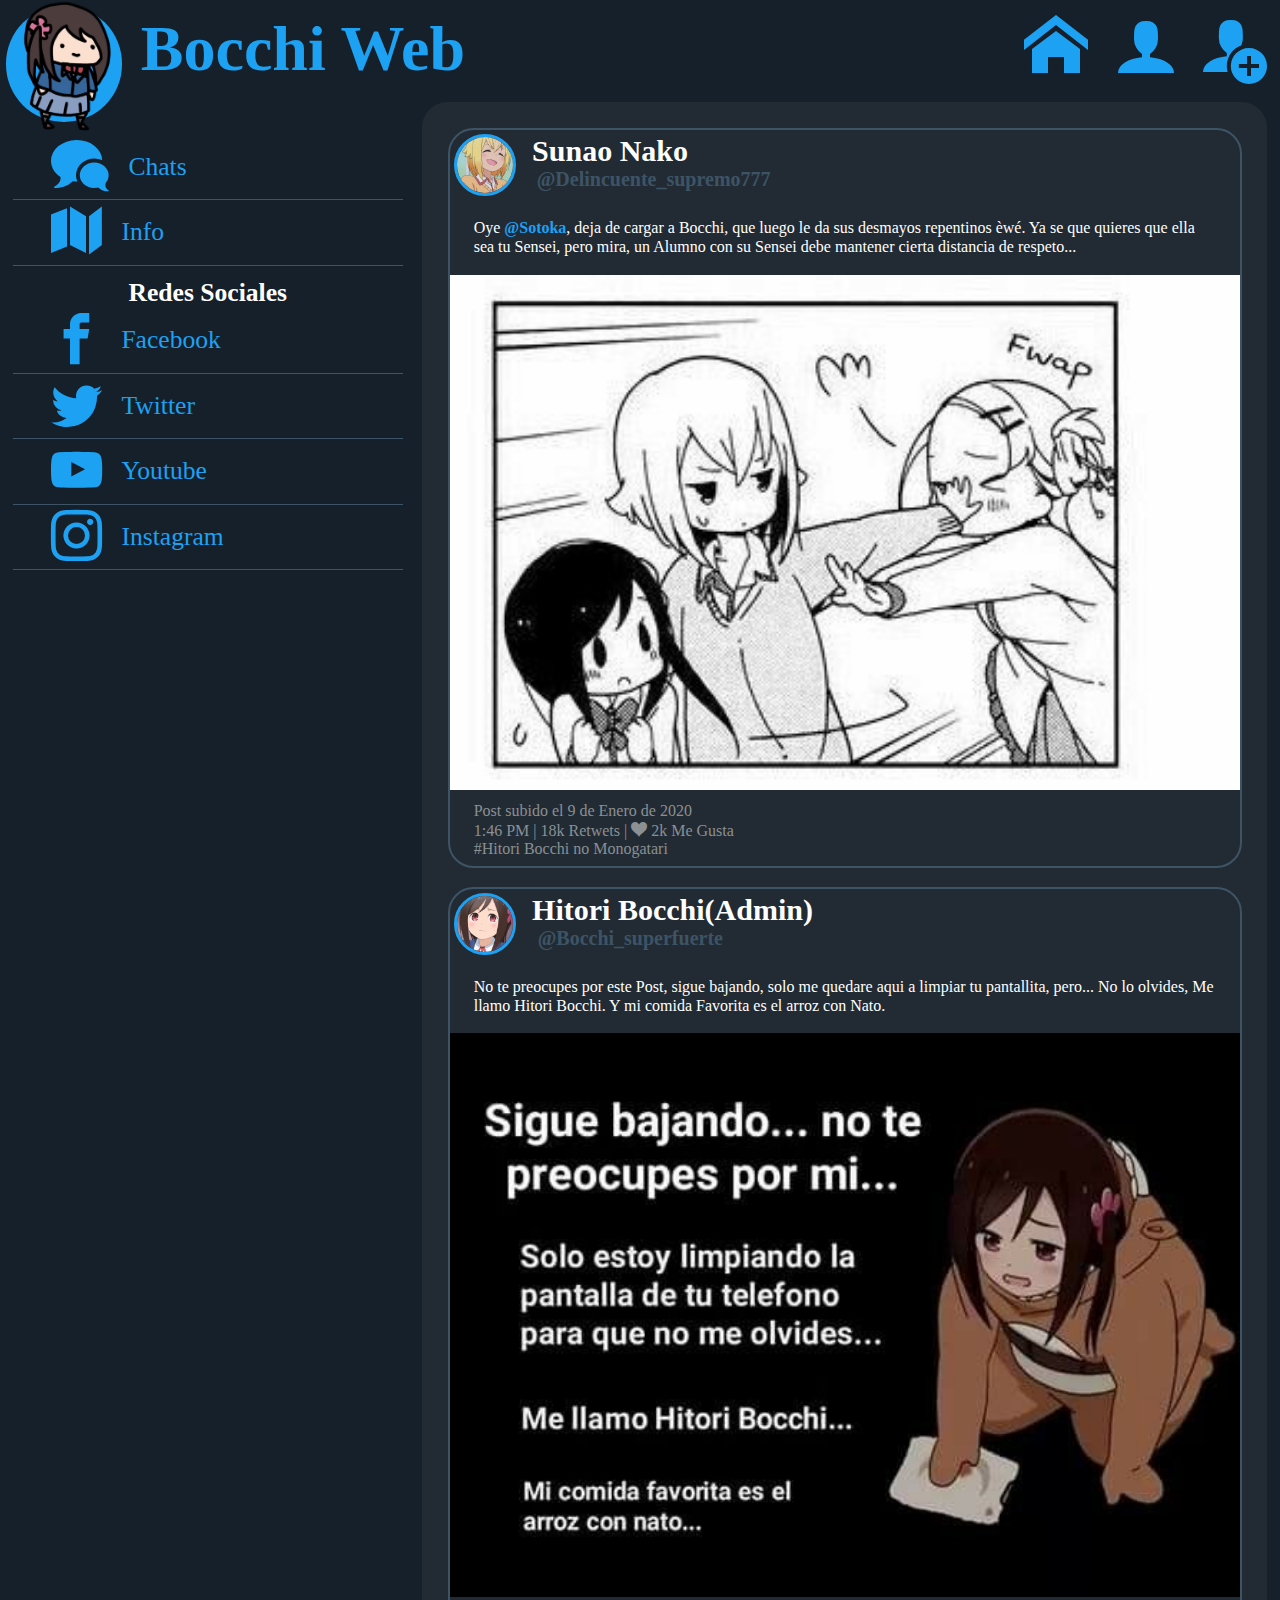
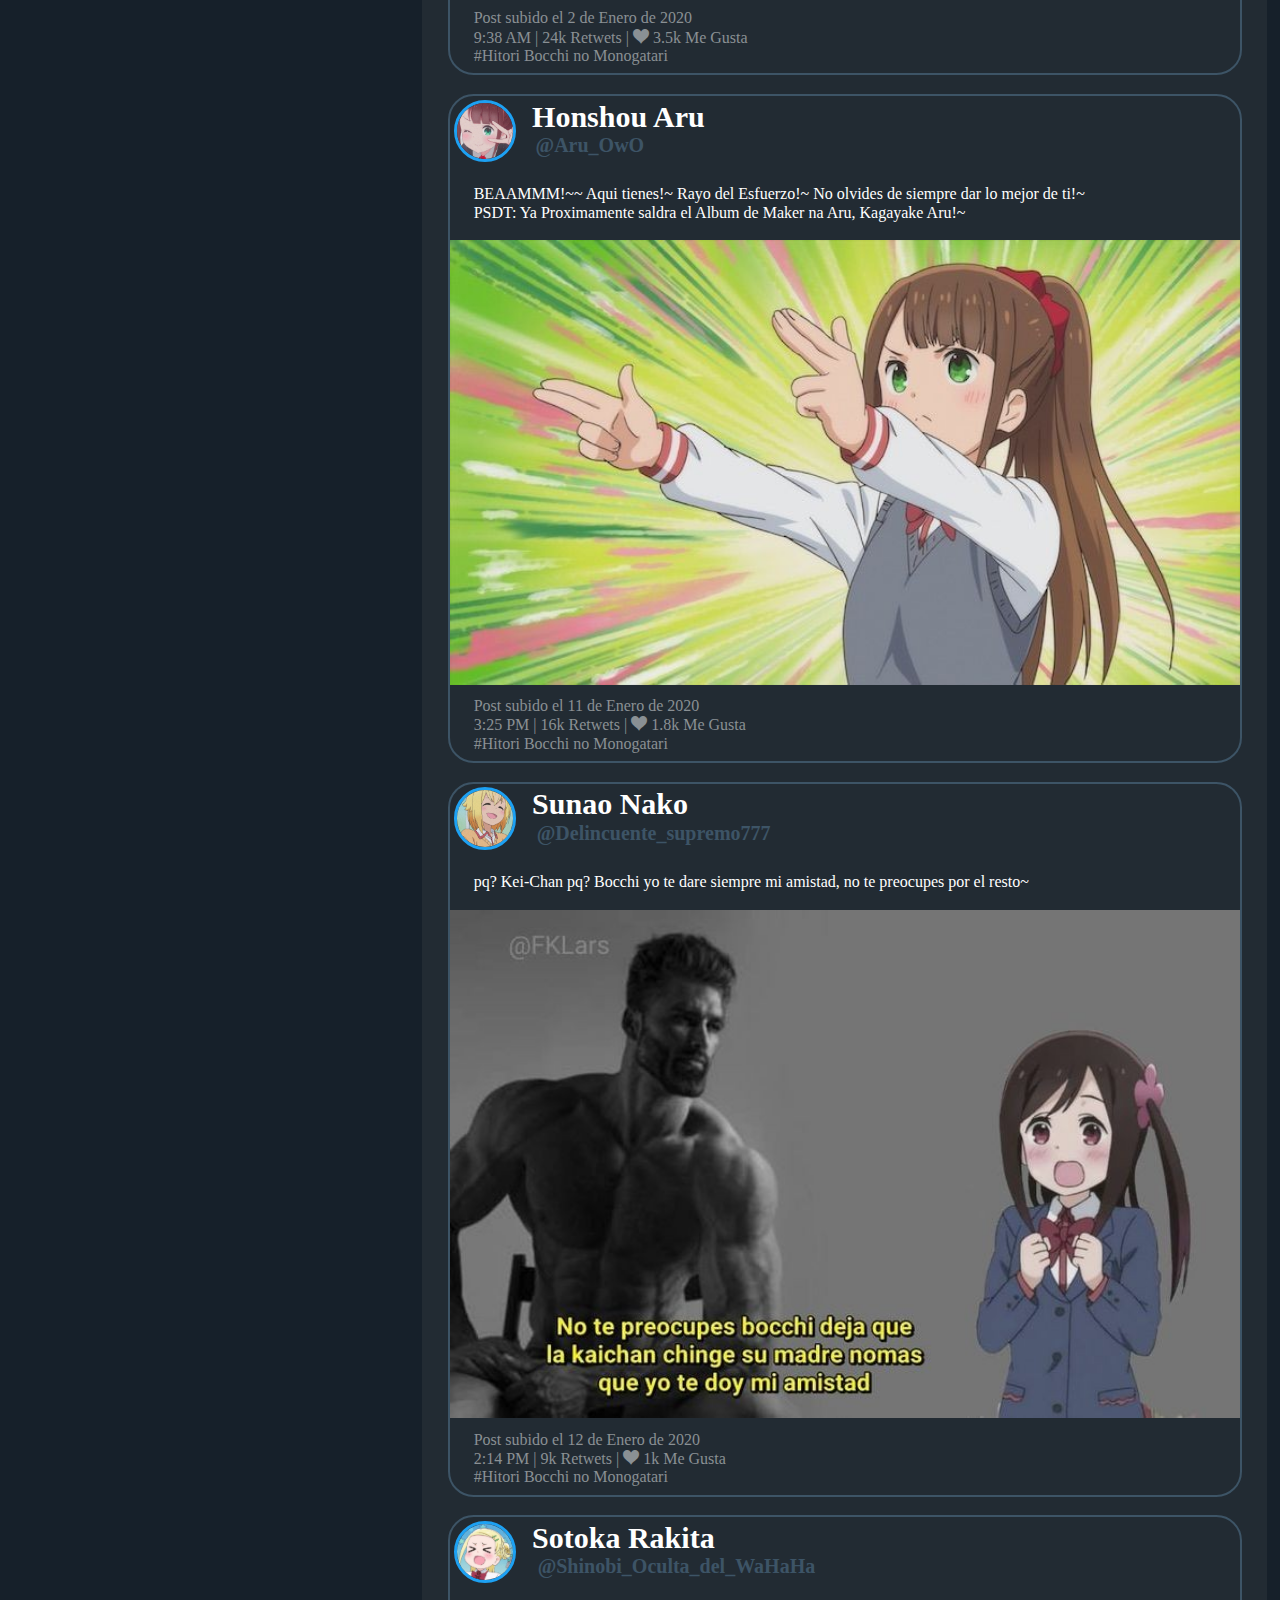
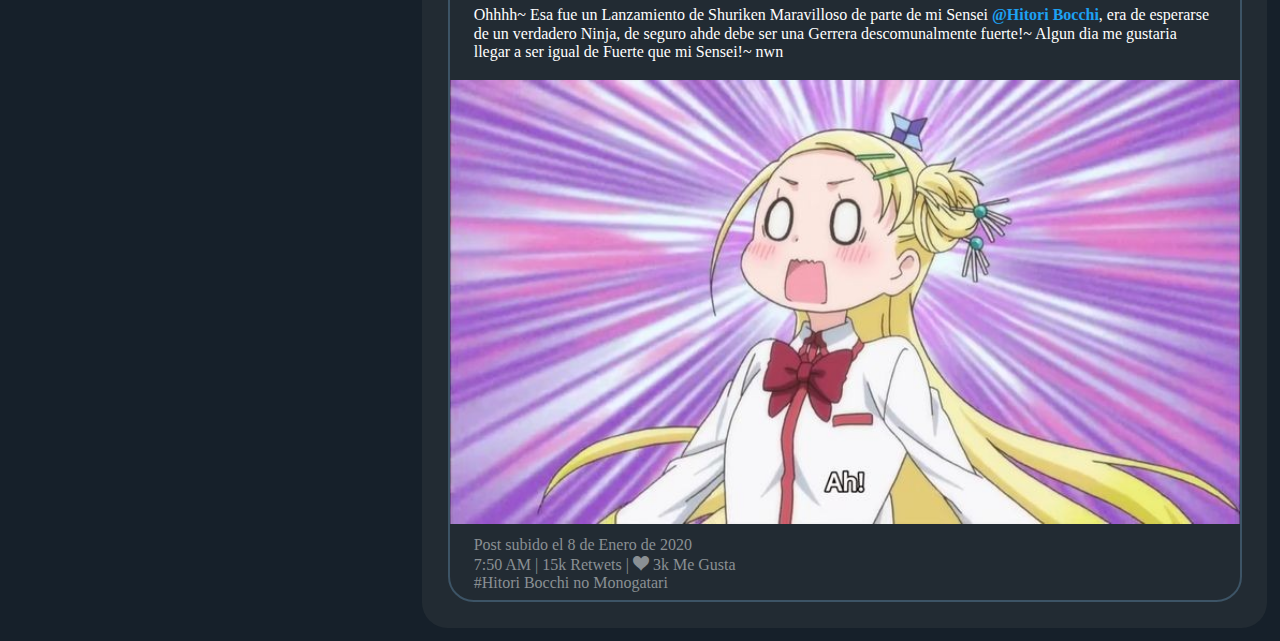
<file: index.html>
<!DOCTYPE html>
<html lang="es">
<head>
    <link rel="stylesheet" href="style/normalize.css">
    <link rel="stylesheet" href="style/style.css">
    <link rel="stylesheet" href="sources/icons/fonts.css">
    <meta charset="UTF-8">
    <link rel="icon" href="sources/Wa ha ha-icon.png">
    <meta name="viewport" content="width=device-width, user-scalable=no ,initial-scale=1.0, maximum-scale=1.0 ,minimum-scale=1.0">
    <title>Bocchi Web</title>
</head>
<body>

    <header class="header" id="H"></header>
    <header class="header">
        <div class="back-icono-principal">
            <img src="sources/icono-principal.png" class="icono-principal" alt=""> 
        </div><h1 class="titulo">Bocchi Web</h1>
        <div class="menu_bar">
            <a href="#" class="boton">Menu <span class="icon-list2"></span></a>
        </div>
        <a href="register.html"><div class="user-bar" id="registrar">
            <span class="icon-user-plus" style="position: relative; bottom: -.58vw;"></span>Registrar
        </div></a>
        <a href="login.html"><div class="user-bar" id="login">
            <span class="icon-user"></span>Login
        </div></a>
        <a href="index.html"><div class="user-bar" id="home">
            <span class="icon-home"></span>Home
        </div></a>
    </header>
    <div class="div-conten">
    <section class="conten">
        <div class="conten-flex" class=".aside-flex">
            <div class="aside">
                <nav>
                    <ul>

                        <li><a href="chats.html" id="chats"><span class="icon-bubbles"></span> <div>Chats</div></a></li>
                        <li><a href="info.html" id="viajes"><span class="icon-map"></span> <div>Info</div></a></li>
                        <center><b>Redes Sociales</b></center>
                        <li><a href="#" id="facebook"><span class="icon-facebook"></span> <div>Facebook</div></a></li>
                        <li><a href="#" id="twitter"><span class="icon-twitter"></span> <div>Twitter</div></a></li>
                        <li><a href="#" id="youtube"><span class="icon-youtube"></span> <div>Youtube</div></a></li>
                        <li><a href="#" id="instagram"><span class="icon-instagram"></span> <div>Instagram</div></a></li>

                    </ul>
                </nav>
            </div>
            
        </div>
        <div class="conten-flex">
            <div class="conten-div">
                
                <div class="conten-div_head">
                    <img src="sources/users/nako-user.jpg" alt="" class="icon_user"> <b>Sunao Nako <br><b>@Delincuente_supremo777</b></b>
                </div><br>

                <div class="conten-div_parrafo">
                    Oye <b style="color: rgb(29, 161, 243);">@Sotoka</b>, deja de cargar a Bocchi, que luego le da sus desmayos repentinos èwé. Ya se que quieres que ella sea tu Sensei, pero mira, un Alumno con su Sensei debe mantener cierta distancia de respeto... 
                </div><br>

                <img src="sources/img-3.jpg" alt="" class="conten-div_img">
                <br><div class="conten-div_footer">
                    Post subido el 9 de Enero de 2020 <br>
                    1:46 PM  |  18k Retwets  |  <span class="icon-heart"></span> 2k Me Gusta <br> #Hitori Bocchi no Monogatari
                </div>
            </div><br>

            <div class="conten-div">
                <div class="conten-div_head">
                    <img src="sources/users/bocchi-user.jpg" alt="" class="icon_user"> <b>Hitori Bocchi(Admin) <br><b>@Bocchi_superfuerte</b></b>
                </div><br>
                <div class="conten-div_parrafo">
                    No te preocupes por este Post, sigue bajando, solo me quedare aqui a limpiar tu pantallita, pero... No lo olvides, Me llamo Hitori Bocchi. Y mi comida Favorita es el arroz con Nato.
                </div><br>
                <img src="sources/img-2.jpg" alt="" class="conten-div_img">
                <br><div class="conten-div_footer">
                    Post subido el 2 de Enero de 2020 <br>
                    9:38 AM  |  24k Retwets  |  <span class="icon-heart"></span> 3.5k Me Gusta <br> #Hitori Bocchi no Monogatari
                </div>
            </div><br>

            <div class="conten-div">
                <div class="conten-div_head">
                    <img src="sources/users/aru-user.jpg" alt="" class="icon_user"> <b>Honshou Aru<br><b>@Aru_OwO</b></b>
                </div><br>
                <div class="conten-div_parrafo">
                    BEAAMMM!~~ Aqui tienes!~ Rayo del Esfuerzo!~ No olvides de siempre dar lo mejor de ti!~ <br>
                    PSDT: Ya Proximamente saldra el Album de Maker na Aru, Kagayake Aru!~
                </div><br>
                <img src="sources/img-4.jpg" alt="" class="conten-div_img">
                <br><div class="conten-div_footer">
                    Post subido el 11 de Enero de 2020 <br>
                    3:25 PM  |  16k Retwets  |  <span class="icon-heart"></span> 1.8k Me Gusta <br> #Hitori Bocchi no Monogatari
                </div>
            </div><br>

            <div class="conten-div">
                <div class="conten-div_head">
                    <img src="sources/users/nako-user.jpg" alt="" class="icon_user"> <b>Sunao Nako <br><b>@Delincuente_supremo777</b></b>
                </div><br>
                <div class="conten-div_parrafo">
                    pq? Kei-Chan pq? Bocchi yo te dare siempre mi amistad, no te preocupes por el resto~
                </div><br>
                <img src="sources/img-1.jpg" alt="" class="conten-div_img">
                <br><div class="conten-div_footer">
                    Post subido el 12 de Enero de 2020 <br>
                    2:14 PM  |  9k Retwets  |  <span class="icon-heart"></span> 1k Me Gusta <br> #Hitori Bocchi no Monogatari
                </div>
            </div><br>

            <div class="conten-div">
                <div class="conten-div_head">
                    <img src="sources/users/sotoka-user.jpg" alt="" class="icon_user"> <b>Sotoka Rakita <br><b>@Shinobi_Oculta_del_WaHaHa</b></b>
                </div><br>
                <div class="conten-div_parrafo">
                    Ohhhh~ Esa fue un Lanzamiento de Shuriken Maravilloso de parte de mi Sensei <b style="color: rgb(29, 161, 243);">@Hitori Bocchi</b>, era de esperarse de un verdadero Ninja, de seguro ahde debe ser una Gerrera descomunalmente fuerte!~ Algun dia me gustaria llegar a ser igual de Fuerte que mi Sensei!~ nwn
                </div><br>
                <img src="sources/img-5.jpg" alt="" class="conten-div_img">
                <br><div class="conten-div_footer">
                    Post subido el 8 de Enero de 2020 <br>
                    7:50 AM  |  15k Retwets  |  <span class="icon-heart"></span> 3k Me Gusta <br> #Hitori Bocchi no Monogatari
                </div>
            </div>

        </div>
    </section>
    </div>
    <script src="style/jquery-latest.js"></script>
    <script src="style/animate.js"></script>
    <div class="pantalla_carga"> <img src="sources/fondo_carga.gif" alt=""></div>
</body>
</html>
</file>
<file: style/style.css>
* {
    font-family: Century Gothic;

}
body{
    background-color: rgb(22, 32, 42);
}
.pantalla_carga{
    z-index: -9999999999999;
    position: fixed;
display: block;
    height: 100%;
    width: 100%;
    background-color: rgb(48, 47, 57);
    padding: 1% 20% 10% 20%;
}
.carga_img{
    width: 100%;
}
.header{
    width: 100%;
    height: 7vw;
    background-color: rgb(22, 32, 42);
    position: fixed;
    top: 0;
    z-index: 1000;
}
#H{
    position: sticky;
}
.user-bar{
    background-color: rgba(0, 0, 0, 0);
    position: relative;
    width: 7%;
    margin: 0 0% 0 0%;
    padding: 1vw 1vw 2vw 1vw;
    font-size: .000000000001vw;
    text-decoration: none;
    color: rgb(0, 0, 0, 10);
    height: 100%;
    float: right;
    display: inline-block;
    transition: all 600ms ease-in-out;
    color: rgba(255, 255, 255, 0);
}
.user-bar span{
    font-size: 5vw;
    color: rgb(29, 161, 243);
}
.user-bar:hover{
    font-size: 5vw;
    color: rgb(29, 161, 243);
    background-color: rgb(255, 255, 255);
}
#registrar:hover{
    width: 28%;
}
#login:hover{
    width: 19.5%;
}
#home:hover{
    width: 21.5%;
}

.back-icono-principal{

    top: .5vw;
    left: .5vw;
    height: 9vw;
    width: 9vw;
    border-radius: 50%;
    position: absolute;
    display: inline-block;
    background-color: rgb(29, 161, 243);
}
.icono-principal{
    position: relative;
    left: 2%;
    top: -11%;
    height: 11vw;

}
.titulo{
    position: relative;
    left: 11%;
    top: -15%;
    margin-top: 2vw;
    display: inline-block;
    font-size: 5vw;
    color: rgb(29, 161, 243);
}
.aside {
    z-index: 10000;
}
.aside nav{
    width: 100%;
    height: 100%;
    background-color: rgba(22, 32, 42);

}
.menu_bar{
    display: none;
}

.aside nav ul center{
    color: #fff;
    margin-top: 1vw;
    font-size: 2vw;
}
.aside nav ul{
    overflow: hidden;
    list-style: none;


}
.aside nav ul li{
    width: 100%;
    border-bottom: .1vw solid rgba(61, 84, 102);
}
.aside nav ul li a{
    width: 100%;
    font-size: 2vw;
    padding: .4vw 0 .4vw 3vw;
    display: inline-block;
    color: rgb(29, 161, 243);
    text-decoration: none;
    transition: all 600ms ease-in-out;
    border-radius: 10vw;

}
.aside nav ul li a div{
    position: relative;
    top: -1vw;
    display: inline-block;
}
.aside nav ul li span{
    margin-right: 1vw;
    font-size: 4vw;
    
}

.aside nav ul li a:hover{
    width: 83%;
    color: #fff;
    padding-left: 5vw;
    transform: scale(1.2);
    z-index: 50;
    margin: .55vw 0 .55vw 2.6vw;
}
#chats:hover {background-color: #19be03;}
#viajes:hover {background-color: rgb(255, 174, 0);}
#facebook:hover {background-color: #3b5998;}
#twitter:hover {background-color: #00abf0;}
#youtube:hover {background-color: #FF0000;;}
#instagram:hover {background-color: #8a3ab9;}



.div-conten{
    height: 100%;
    position: relative;
    
}
.conten{
    display: flex;
    flex-wrap: wrap;
    background-color: rgb(22, 32, 42);
    height: auto;
    min-height: 38.1vw;
}

.conten-flex{
    width: 100%;
    flex: 2;

    min-width: 275px;
    background-color: rgb(34, 43, 51);
    padding: 2vw;
    margin: 1vw;
    border-radius: 2vw;
    position: relative;
}
.aside{
    margin-top: 2.5vw;
    background-color: rgb(0, 102, 102);
    position: fixed;
    width: 390px;
    min-width: 30vw;
    height: 38vw;

    display: inline-block;
}

.conten-flex:first-child{
    flex: 1;
    float: left;
    top: 1vw;
    position: sticky;
    padding: 0;
    background-color: #f0f0f000;
    margin-left: 1vw;
    margin-right: 0;
}

.conten-div{
    border: .2vw solid rgb(61, 84, 102);
    border-radius: 2vw;
    height: auto;
    position: relative;

}
.conten-div_head{
    height: 15%;
    padding: .5%;
    margin-bottom: 8%;
    position: relative;
    display: block;
    width: 100%;
    color: white;
}
.conten-div_head b{
    position: relative;
    float: left;
    margin: 0 0 0 2%;

    font-size: 30px;
}
.conten-div_head b b{
    color: rgb(61, 84, 102);
    font-style: normal;
    font-size: 20px;
}
.icon_user{
    border: .3vw solid rgb(29, 161, 243);
    width: 8%;
    float: left;
    border-radius: 50%;
    transition: all 600ms ease-in-out;
}
.icon_user:hover{
    transform: scale(1.3);
}
.conten-div_img{
    width: 100%;
}
.conten-div_parrafo{
    color: white;
    padding: 0 3% 0 3%;
}
.conten-div_footer{
    color: rgb(138, 144, 148);
    padding: 1% 3% 1% 3%;
}
.login{
    position: relative;

}
.login div{
    color: white;
    width: 80%;
    transition: all 300ms ease-in-out;
}
.login input{
    margin-top: -8%;
    color: white;
    border-color: rgb(29, 161, 243);
    background-color: rgb(22, 32, 42);
    border-width: .3vw;
    border-radius: 3vw;
    padding: .5% 1.5% .5% 1.5%;
    font-size: 25px;
    width: 60%;
}
.login div:hover{
    transform: scale(1.1);
}


.ch-conten-div{
    position: relative;
    height: auto;
    border-radius: 2vw;
    background-color: rgb(61, 84, 102);
    padding: 2% 2% 2% 2%;
    transition: all 600ms ease-in-out;

}
.ch-img{
    position: relative;
    width: 20%;
    border-radius: 50%;
    border: .3vw solid rgb(29, 161, 243);
    float: left;
}
.ch-conten-div div{
    margin-left: 1vw;
    display: inline-block;
    width: 70%;
    font-size: 2vw;
    margin-bottom: 3vw;
    color: rgb(13, 30, 48);
}
.ch-conten-div span{
    font-size: 6vw;
    color: rgb(29, 161, 243);
    position: absolute;
    bottom: 12%;
    right: 5%;
}
.ch-div-titulo{
    margin-bottom: 10vw;
    font-size: 4vw;
    color: white;
}
.ch-conten-div p{
    position: relative;
    top: 2vw;
}
.ch-conten-div:hover{
    transform: scale(1.05);
    background-color: rgb(50, 68, 82);
}

.info-user{
    float: left;
    width: 20%;
    border-radius: 50%;
    border: .6vw solid rgb(29, 161, 243);
    margin: .7vw 0 .7vw .7vw;
}
.info-head{
    border-radius: 4vw;
    transition: all 600ms ease-in-out;
    width: 95%;
}

.info-head h1{
    margin: 3.5vw 0 3.5vw 2vw;
    color: white;
    font-size: 5vw;
    display: inline-block;
    width: 60%;
}
.info-head:hover{
    margin-left: 4vw;
    transform: scale(1.1);
    width: 90%;
    background-color: rgb(29, 161, 243);

}

table td{
    border-radius: 1vw;
    background-color: rgb(22, 32, 42);
    border: .2vw solid rgb(29, 161, 243);
    margin: 0;
    font-size: 2vw;
    color: white;
    padding: .2vw;
}
table td:first-child{
    font-weight: bold;
}





@media screen and (max-width:800px){
    .info-user{
        width: 13%;
    }
    .ch-img{

        width: 14%;

    }


    .conten-flex:first-child{
        position: absolute;
        left: 64vw;
        top: -3.5vw;
    }
    .aside{
        width: 35%;
        height: 45vw;
        display: none;

    }
    .menu_bar{
        display: block;
        float: right;
        padding: 1.25vw;
        position: relative;
        font-size: 3.5vw;
        background-color: rgba(0, 76, 112, 0);
        transition: all 600ms ease-in-out;
    }
    .boton{
        color: rgb(29, 161, 243);
        position: relative;
        text-decoration: none;
        height: 100%;
        -webkit-box-sizing: border-box;
        -moz-box-sizing: border-box;
        box-sizing: border-box;
    }
    .boton span{


        font-size: 4vw;
    }

    .menu_bar:hover{
        padding: 1.25vw 3vw 1.25vw 3vw ;
        background-color: rgb(255, 255, 255);
    }
    .user-bar span{
        font-size: 4vw;
        color: rgb(29, 161, 243);
    }
    .user-bar:hover{
        font-size: 4vw;
        color: rgb(29, 161, 243);
        background-color: rgb(255, 255, 255);
    }
    #registrar:hover{
        width: 22.5%;
    }
    #login:hover{
        width: 16%;
    }
    #home:hover{
        width: 17.5%;
    }
}
</file>
<file: sources/icons/fonts.css>
@font-face {
  font-family: 'icomoon';
  src:  url('fonts/icomoon.eot?b90zp7');
  src:  url('fonts/icomoon.eot?b90zp7#iefix') format('embedded-opentype'),
    url('fonts/icomoon.ttf?b90zp7') format('truetype'),
    url('fonts/icomoon.woff?b90zp7') format('woff'),
    url('fonts/icomoon.svg?b90zp7#icomoon') format('svg');
  font-weight: normal;
  font-style: normal;
  font-display: block;
}

[class^="icon-"], [class*=" icon-"] {
  /* use !important to prevent issues with browser extensions that change fonts */
  font-family: 'icomoon' !important;
  speak: never;
  font-style: normal;
  font-weight: normal;
  font-variant: normal;
  text-transform: none;
  line-height: 1;

  /* Better Font Rendering =========== */
  -webkit-font-smoothing: antialiased;
  -moz-osx-font-smoothing: grayscale;
}

.icon-home:before {
  content: "\e900";
}
.icon-map:before {
  content: "\e94b";
}
.icon-map2:before {
  content: "\e94c";
}
.icon-bubbles:before {
  content: "\e96c";
}
.icon-bubbles3:before {
  content: "\e96f";
}
.icon-user:before {
  content: "\e971";
}
.icon-user-plus:before {
  content: "\e973";
}
.icon-spinner5:before {
  content: "\e97e";
}
.icon-list2:before {
  content: "\e9bb";
}
.icon-heart:before {
  content: "\e9da";
}
.icon-circle-left:before {
  content: "\ea44";
}
.icon-facebook:before {
  content: "\ea90";
}
.icon-instagram:before {
  content: "\ea92";
}
.icon-twitter:before {
  content: "\ea96";
}
.icon-youtube:before {
  content: "\ea9d";
}
</file>
